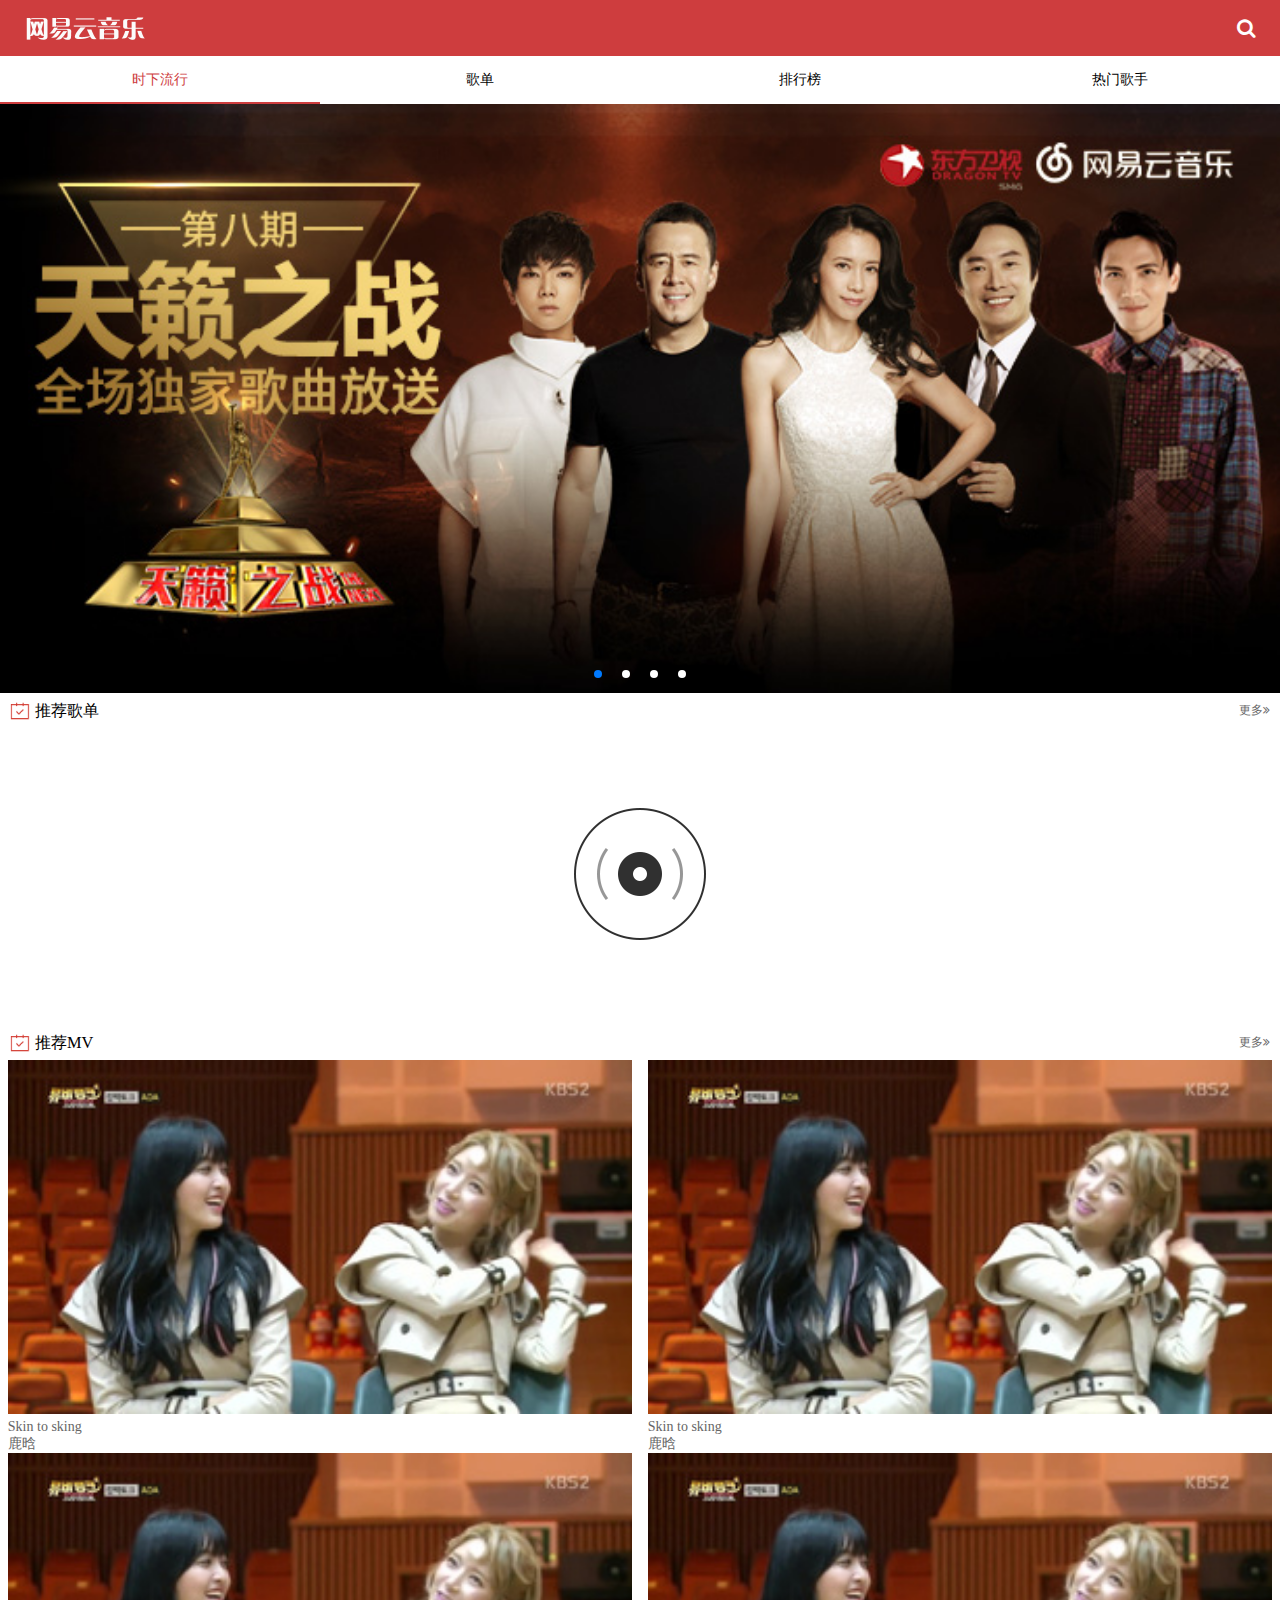
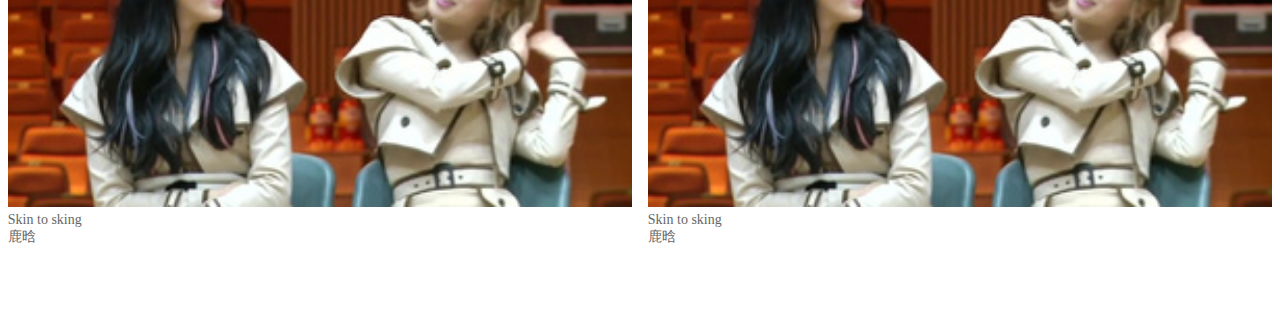
<file: index.html>
<!DOCTYPE html>
<html>

	<head>
		<meta charset="UTF-8">
		<meta name="viewport" content="initial-scale=1.0, maximum-scale=1.0, user-scalable=no" />
		<title></title>
		<link rel="stylesheet" type="text/css" href="css/font-awesome.min.css" />
		<link rel="stylesheet" type="text/css" href="css/app.css" />
		<link rel="stylesheet" type="text/css" href="css/singlSongList.css"/>
		<script src="js/jquery-3.1.0.min.js"></script>
		<script src="js/app.js"></script>
	</head>
	<body>
		<section id="god">
			<!--头部容器-->
			<header id="header"></header>
		<!--内容容器-->
			<section class="main" id="main"></section>
		</section>
		<!--底部容器-->
		<footer id="footer"></footer>
	</body>
</html>
</file>
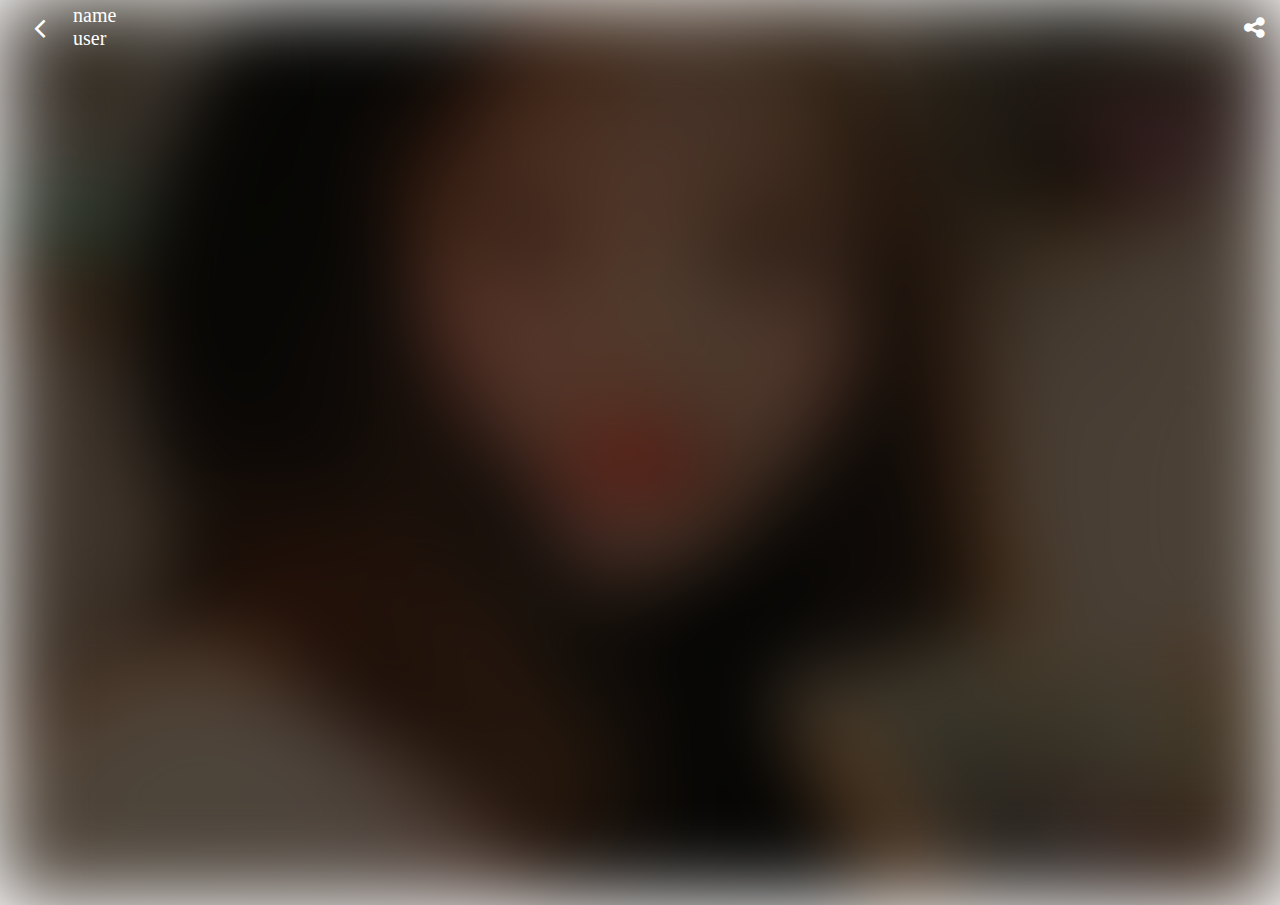
<file: view/playSong.html>
<!DOCTYPE html>
<html>
	<head>
		<meta charset="UTF-8">
		<meta name="viewport" content="initial-scale=1.0, maximum-scale=1.0, user-scalable=no" />
		<title></title>
		<link rel="stylesheet" type="text/css" href="../css/font-awesome.min.css"/>
		<link rel="stylesheet" type="text/css" href="../css/playSong.css"/>
	</head>
	<body>
		<section class="playSong">
			<section class="play">
				<div class="title">
					<div class="backBtn">
						<i class="fa fa-angle-left"></i>
						<p>
							<span>name</span><span>user</span>
						</p>
					</div>
					<div class="share"><i class="fa fa-share-alt"></i></div>
				</div>
				<div class="disc">
					<div class="discTop"></div>
					<div class="discHead"></div>
					<div class="txt"></div>
				</div>
			</section>
			<div class="songBg"><img src="../img/109951162857949886.jpg"/></div>
		</section>
	</body>
</html>
</file>
<file: css/app.css>
*{margin:0;padding:0;box-sizing:border-box}html{font-size:20px}a{text-decoration:none}ul{list-style:none}input img{border:none}.clearFix:after{content:"200B";display:block;line-height:0;clear:both;font-size:0}.clearFix{*zoom:1}header{display:flex;flex-direction:column;width:100%;position:fixed;top:0;z-index:3}header .title{height:2.8rem;display:flex;flex-direction:row;background-color:#ce3d3e;justify-content:space-between;align-items:center;padding:0 10px}header .title .logo{width:7.5rem;height:2.4rem}header .title .logo img{width:100%;height:100%}header .title .search{width:2.4rem;height:2.4rem;font-size:1rem;color:#fff;text-align:center;line-height:2.4rem}header nav{position:relative;background-color:#fff}header nav .navbar{height:2.4rem;display:flex;flex-direction:row;align-items:center;font-size:0.7rem;color:#666}header nav .navbar a{width:25%;text-align:center;color:#000}header nav .navbar .ac{color:#ce3d3e}header nav .bgBar{position:absolute;left:0;bottom:0;width:25%;background-color:#ce3d3e;height:2px;transition:transform 0.8s}.main{padding:5.2rem 0 4.1rem;display:flex;flex-direction:column;position:relative}.main .slide{position:relative}.main .slide ul{width:100%;display:flex;flex-direction:row;position:relative;overflow:hidden}.main .slide ul li{flex-shrink:0;width:100%;font-size:0;transition:transform 0.8s}.main .slide ul li img{width:100%;height:auto}.main .slide .icon{position:absolute;bottom:10px;left:50%;transform:translateX(-50%)}.main .slide .icon span{width:8px;height:8px;background-color:#fff;display:inline-block;border-radius:50%;margin:0 10px}.main .slide .icon .ac{background-color:#007aff}.main .songList .title{display:flex;flex-direction:row;justify-content:space-between;height:1.75rem;align-items:center;padding:0 10px}.main .songList .title .name{font-size:0.7rem}.main .songList .title .name h3{font-weight:normal;background:url("../img/aei.png") no-repeat center left;background-size:20px;padding-left:25px}.main .songList .title .more{font-size:0.6rem;color:#666}.main .songList .songItem{display:flex;flex-direction:row;justify-content:space-around;flex-wrap:wrap}.main .songList .songItem .list{width:32.25806%}.main .songList .songItem .list .pic{position:relative}.main .songList .songItem .list .pic img{width:100%;height:auto}.main .songList .songItem .list .pic span{position:absolute;width:100%;background:rgba(0,0,0,0.5);top:0;left:0;text-align:right;color:#fff;padding:5px 10px;font-size:0.8rem}.main .songList .songItem .list .txt{height:2rem;font-size:0.6rem;color:#666;text-overflow:ellipsis;overflow:hidden}.main .songMV .title{display:flex;flex-direction:row;justify-content:space-between;height:1.75rem;align-items:center;padding:0 10px}.main .songMV .title .name{font-size:0.7rem}.main .songMV .title .name h3{font-weight:normal;background:url("../img/aei.png") no-repeat center left;background-size:20px;padding-left:25px}.main .songMV .title .more{font-size:0.6rem;color:#666}.main .songMV .songList{display:flex;justify-content:space-around;flex-flow:row wrap}.main .songMV .songList .list{width:48.78049%}.main .songMV .songList .list img{width:100%;height:auto}.main .songMV .songList .list .txt{font-size:0.7rem;color:#666}.main .item .title{height:1.8rem;font-size:0.8rem;padding:7px 10px 11px}.main .item .title i{height:100%;width:3px;background-color:#ce3d3e;display:inline-block;vertical-align:middle;margin:0 5px 3px 0}.main .item .songList{display:flex;flex-flow:row wrap;justify-content:space-around}.main .item .songList .list{width:48.78049%}.main .item .songList .list .pic{position:relative;font-size:0}.main .item .songList .list .pic img{width:100%;height:auto;background:url("../img/default_cover.png") no-repeat top left;background-size:cover}.main .item .songList .list .pic span{font-size:0.8rem;position:absolute;top:0;left:0;background-color:rgba(0,0,0,0.5);color:#fff;width:100%;text-align:right;padding:3px 10px}.main .item .songList .list .txt{font-size:0.7rem;color:#000;height:30px;text-overflow:ellipsis;overflow:hidden}.main .loadImg{padding:80px 0;vertical-align:middle}.main .loadImg img{animation:loadImgRotate 2s linear infinite}.main .loadMoreImg{position:absolute;bottom:2rem;display:none}.main .loadMoreImg i{color:#ce3d3e;font-size:1.5rem}.footerInner{position:fixed;bottom:0;width:100%;display:flex;padding:1rem;background-color:rgba(255,255,255,0.8);justify-content:space-between}.footerInner .headImg{display:flex;align-items:center}.footerInner .headImg .pic{width:2.1rem;font-size:0}.footerInner .headImg .pic img{width:100%;height:2.1rem;background:url("../img/default_cover.png") no-repeat top left;background-size:cover}.footerInner .headImg .txt{padding:0 10px;display:flex;flex-direction:column}.footerInner .headImg .txt h3{font-size:.9rem;font-weight:normal}.footerInner .headImg .txt p{font-size:.7rem}.footerInner .controller ul{display:flex;flex-direction:row}.footerInner .controller ul li{width:2.3rem;margin:0 0.5rem}.footerInner .controller ul li img{width:2.3rem;height:auto}.footerInner .playingSongList{position:absolute;width:100%;height:12.5rem;background:#fff;bottom:0;left:0;padding:0 10px;border:1px #ddd solid;display:none;z-index:99}.footerInner .playingSongList h3{font-size:1rem;text-align:center;border-bottom:1px solid #CCCCCC;padding:10px 0;font-weight:normal}.footerInner .playingSongList .playingList{display:flex;flex-direction:row;justify-content:space-between;height:2rem;align-items:center;overflow:auto}.footerInner .playingSongList .playingList a{color:#000}.footerInner .playingSongList .playingList i{font-size:0.8rem;color:#666}.modle{width:100VW;height:100VH;background:rgba(0,0,0,0.8);position:absolute;top:0;left:0;display:none}@keyframes loadImgRotate{from{transform:rotate(0deg)}to{transform:rotate(360deg)}}
/*# sourceMappingURL=app.css.map */
</file>
<file: css/singlSongList.css>
*{margin:0;padding:0;box-sizing:border-box}html{font-size:20px}a{text-decoration:none}ul{list-style:none}input img{border:none}.clearFix:after{content:"200B";display:block;line-height:0;clear:both;font-size:0}.clearFix{*zoom:1}.singlSong{display:flex;flex-direction:column}.singlSong .songDesc{width:100%;height:auto;position:relative;height:auto;overflow:hidden}.singlSong .songDesc .songTop{position:absolute;top:0;left:0}.singlSong .songDesc .title{display:flex;flex-direction:row;align-items:center}.singlSong .songDesc .title a i{width:2.4rem;height:2.4rem;text-align:center;line-height:2.4rem;color:#fff;font-size:1rem}.singlSong .songDesc .title span{font-size:1.2rem;color:#fff}.singlSong .songDesc .songDescHead{display:flex;flex-direction:row;padding:0 20px}.singlSong .songDesc .songDescHead .songHead{width:50%}.singlSong .songDesc .songDescHead .songHead img{width:100%;height:auto}.singlSong .songDesc .songDescHead .songDesc{flex-grow:1;padding-left:20px}.singlSong .songDesc .songDescHead .songDesc h3{color:#fff;font-size:0.8rem}.singlSong .songDesc .songDescHead .songDesc .author{display:flex;align-items:center;padding:10px 0}.singlSong .songDesc .songDescHead .songDesc .author img{width:1.5rem;height:auto;border-radius:50%}.singlSong .songDesc .songDescHead .songDesc .author span{padding:0 10px;color:#fff;font-size:0.8rem}.singlSong .songDesc .blar{width:100%;position:relative;z-index:-1}.singlSong .songDesc .blar img{width:100%;max-height:300px;filter:blur(40px) brightness(50%)}.singlSong .allSongList{padding-left:0.5rem}.singlSong .allSongList .playAll{display:flex;align-items:center;padding:0.5rem;line-height:1rem;border-bottom:1px solid #ccc}.singlSong .allSongList .playAll i{width:1.2rem;height:1.2rem}.singlSong .allSongList .playAll span{font-size:0.8rem}.singlSong .allSongList ul .list{height:3.5rem;display:flex;flex-direction:row;align-items:center}.singlSong .allSongList ul .list .listNum{height:100%;width:2.5rem;text-align:center;line-height:3.5rem;color:#000}.singlSong .allSongList ul .list .listName{flex-grow:1;border-bottom:1px solid #ccc;padding:0.3rem 0}.singlSong .allSongList ul .list .listName p{font-size:0.8rem;color:#000}.singlSong .allSongList ul .list .listName p:nth-child(2){color:rgba(0,0,0,0.54);font-size:0.7rem}.singlSong .allSongList ul .ac .listNum{color:#03a9f4}.singlSong .allSongList ul .ac .listName p:nth-child(1){color:#ce3d3e}.loadImg{margin:0 auto;padding:80px 0;vertical-align:middle}.loadImg img{animation:loadImgRotate 2s linear infinite}
/*# sourceMappingURL=singlSongList.css.map */
</file>
<file: css/playSong.css>
*{margin:0;padding:0;box-sizing:border-box}html{font-size:20px}a{text-decoration:none}ul{list-style:none}input img{border:none}.clearFix:after{content:"200B";display:block;line-height:0;clear:both;font-size:0}.clearFix{*zoom:1}.playSong{position:relative}.playSong .play{display:flex;flex-direction:column}.playSong .play .title{display:flex;flex-direction:row;align-items:center;height:2.8rem;padding:0 15px;justify-content:space-between}.playSong .play .title .backBtn{display:flex;flex-direction:row}.playSong .play .title .backBtn i{color:#fff;font-size:1.6rem;width:2.4rem;height:2.4rem;text-align:center;line-height:2.4rem}.playSong .play .title .backBtn p{padding:0 10px;display:flex;flex-direction:column}.playSong .play .title .backBtn p span{font-size:1rem;color:#fff}.playSong .play .title .share i{font-size:1.2rem;color:#fff}.playSong .songBg{position:absolute;top:0;left:0s;overflow:hidden;z-index:-1}.playSong .songBg img{width:100vw;height:100vh;filter:blur(40px) brightness(30%) saturate(200%)}
/*# sourceMappingURL=playSong.css.map */
</file>
